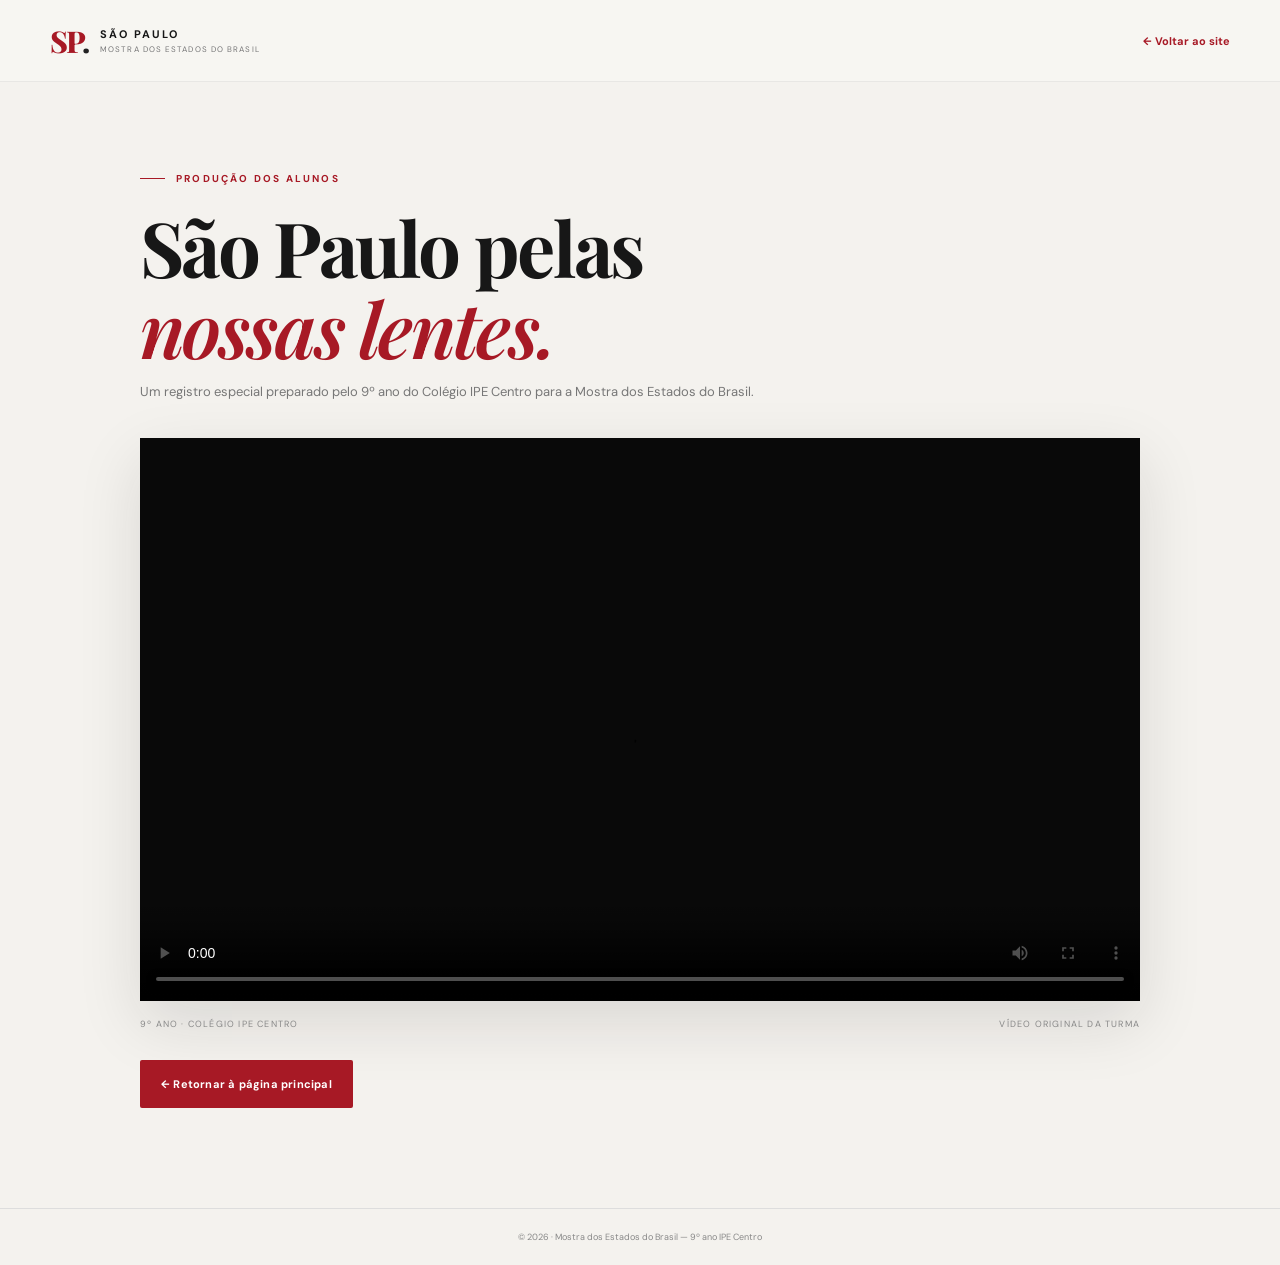
<file: mostra-sao-paulo/video/index.html>
<!doctype html>
<html lang="pt-BR">
<head>
  <meta charset="utf-8">
  <meta name="viewport" content="width=device-width, initial-scale=1">
  <meta name="theme-color" content="#a71925">
  <meta name="description" content="Assista ao vídeo produzido pelo 9º ano do Colégio IPE Centro para a Mostra dos Estados do Brasil.">
  <title>Vídeo da turma — São Paulo | 9º ano IPE Centro</title>
  <link rel="preconnect" href="https://fonts.googleapis.com">
  <link rel="preconnect" href="https://fonts.gstatic.com" crossorigin>
  <link href="https://fonts.googleapis.com/css2?family=DM+Sans:wght@400;500;600;700&family=Playfair+Display:wght@600;700;800&display=swap" rel="stylesheet">
  <link rel="stylesheet" href="../assets/css/styles.css">
</head>
<body class="video-page">
  <header class="site-header video-header">
    <a class="brand" href="../"><span class="brand-mark">SP<span>.</span></span><span class="brand-copy"><strong>SÃO PAULO</strong><small>MOSTRA DOS ESTADOS DO BRASIL</small></span></a>
    <a class="back-link" href="../">← Voltar ao site</a>
  </header>
  <main class="video-main">
    <div class="page-width video-wrap">
      <p class="eyebrow"><span></span> PRODUÇÃO DOS ALUNOS</p>
      <h1>São Paulo pelas<br><em>nossas lentes.</em></h1>
      <p class="video-description">Um registro especial preparado pelo 9º ano do Colégio IPE Centro para a Mostra dos Estados do Brasil.</p>
      <div class="video-frame">
        <video controls playsinline preload="metadata" poster="https://images.unsplash.com/photo-1485846234645-a62644f84728?auto=format&fit=crop&w=1600&q=85">
          <source src="../assets/video-da-turma.mp4" type="video/mp4">
          Seu navegador não conseguiu carregar o vídeo. Você pode tentar abri-lo em outro navegador.
        </video>
      </div>
      <div class="video-meta"><span>9º ANO · COLÉGIO IPE CENTRO</span><span>VÍDEO ORIGINAL DA TURMA</span></div>
      <a class="button button-red" href="../">← Retornar à página principal</a>
    </div>
  </main>
  <footer class="video-footer">© 2026 · Mostra dos Estados do Brasil — 9º ano IPE Centro</footer>
</body>
</html>
</file>
<file: mostra-sao-paulo/assets/css/styles.css>
@import url('https://fonts.googleapis.com/css2?family=DM+Sans:wght@400;500;600;700&family=Playfair+Display:wght@600;700;800&display=swap');
:root{--red:#a71925;--red-dark:#76131c;--ink:#171717;--muted:#696969;--paper:#f7f6f3;--line:#dedbd5;--serif:'Playfair Display',Georgia,serif;--sans:'DM Sans',Arial,sans-serif;--max:1180px}
*{box-sizing:border-box}html{scroll-behavior:smooth;scroll-padding-top:84px}body{margin:0;background:var(--paper);color:var(--ink);font-family:var(--sans);-webkit-font-smoothing:antialiased}img{display:block;max-width:100%}a{color:inherit;text-decoration:none}.page-width{width:min(var(--max),calc(100% - 48px));margin-inline:auto}.section-pad{padding:112px 0}.site-header{height:82px;padding:0 max(24px,calc((100vw - var(--max))/2));display:flex;align-items:center;justify-content:space-between;position:sticky;top:0;z-index:20;background:rgba(247,246,243,.94);backdrop-filter:blur(16px);border-bottom:1px solid rgba(0,0,0,.06)}.brand{display:flex;align-items:center;gap:12px}.brand-mark{font:800 30px var(--serif);letter-spacing:-2px;color:var(--red)}.brand-mark span{color:#222}.brand-copy{display:flex;flex-direction:column;gap:3px}.brand-copy strong{font-size:11px;letter-spacing:2px}.brand-copy small{font-size:8px;letter-spacing:1.1px;color:#777}.main-nav{display:flex;align-items:center;gap:30px;font-size:12px;font-weight:600}.main-nav>a:not(.nav-cta){color:#4f4d4a;transition:color .2s}.main-nav>a:hover{color:var(--red)}.nav-cta{background:var(--red);color:#fff;padding:13px 18px;border-radius:3px}.nav-cta span{margin-left:10px}.menu-toggle{display:none}.hero{height:min(760px,calc(100svh - 82px));min-height:630px;position:relative;color:white;display:flex;align-items:center;overflow:hidden;background:#242323}.hero-image,.hero-shade{position:absolute;inset:0}.hero-image{background-image:url('https://images.unsplash.com/photo-1543059080-f9b1272213d5?auto=format&fit=crop&w=2200&q=90');background-size:cover;background-position:center 47%;transform:scale(1.02)}.hero-shade{background:linear-gradient(90deg,rgba(13,13,13,.83) 0%,rgba(13,13,13,.54) 48%,rgba(13,13,13,.12) 100%),linear-gradient(0deg,rgba(0,0,0,.28),transparent 45%)}.hero-content{position:relative;padding-top:22px}.eyebrow{font-size:10px;letter-spacing:2.2px;font-weight:700;color:var(--red);display:flex;align-items:center;gap:11px}.eyebrow>span{width:25px;height:1px;background:currentColor;display:inline-block}.eyebrow.light{color:#f0c7c8}.hero h1,.section-heading h2,.landscape-grid h2,.history-intro h2,.culture-head h2,.tourism-heading h2,.research-heading h2,.film-copy h2,.project-inner h2,.video-wrap h1{font:700 clamp(48px,6.6vw,86px)/1.06 var(--serif);letter-spacing:-2.7px;margin:28px 0 22px}.hero h1 em,.section-heading h2 em,.landscape-grid h2 em,.history-intro h2 em,.culture-head h2 em,.tourism-heading h2 em,.research-heading h2 em,.film-copy h2 em,.project-inner h2 em,.video-wrap h1 em{font-weight:600;color:#d8a2a3}.hero-lead{font-size:15px;line-height:1.8;color:#e0dddd;max-width:440px}.hero-byline{font-size:11px;color:#d1cdcb;margin:26px 0 30px}.button{display:inline-flex;align-items:center;gap:36px;padding:17px 21px;font-size:11px;font-weight:700;letter-spacing:.2px;border-radius:2px;transition:transform .2s,background .2s}.button:hover{transform:translateY(-3px)}.button-light{background:#fff;color:#1c1b1a}.button-light:hover{background:#f2e8e8}.button-red{background:var(--red);color:#fff}.button-red:hover{background:var(--red-dark)}.hero-index{position:absolute;bottom:36px;left:max(24px,calc((100vw - var(--max))/2));display:flex;align-items:center;gap:12px;font-size:9px;letter-spacing:1px}.hero-index i{width:60px;height:1px;background:#aaa}.hero-caption{position:absolute;bottom:36px;right:max(24px,calc((100vw - var(--max))/2));font-size:9px;letter-spacing:2px;color:#ddd}.intro-grid{display:grid;grid-template-columns:.85fr 1.15fr;gap:9%;align-items:center}.section-heading h2,.history-intro h2,.culture-head h2,.tourism-heading h2,.research-heading h2,.film-copy h2{font-size:clamp(42px,5vw,64px);letter-spacing:-1.8px;margin:22px 0}.section-heading h2 em,.history-intro h2 em,.culture-head h2 em,.tourism-heading h2 em,.film-copy h2 em{color:var(--red)}.muted{color:var(--muted);font-size:14px;line-height:1.9}.section-heading .muted{max-width:390px}.text-link{display:inline-flex;gap:26px;align-items:center;font-size:11px;font-weight:700;border-bottom:1px solid var(--red);padding:12px 0;margin-top:19px}.text-link span{color:var(--red)}.intro-photo-wrap{position:relative;padding:0 0 36px 35px}.intro-photo{width:100%;height:440px;object-fit:cover}.photo-note{position:absolute;left:0;bottom:0;background:white;padding:19px 24px;display:flex;flex-direction:column;gap:6px;box-shadow:0 8px 30px #0000000d}.photo-note strong{font:600 16px var(--serif)}.photo-note span{font-size:10px;color:#777}.photo-number{position:absolute;right:16px;top:16px;color:white;font-size:9px;letter-spacing:2px}.stat-grid{display:grid;grid-template-columns:repeat(4,1fr);margin-top:85px;border-top:1px solid var(--line);border-bottom:1px solid var(--line)}.stat{padding:28px 22px 27px 0;display:flex;flex-direction:column;border-right:1px solid var(--line);margin:0 22px 0 0}.stat:last-child{border:0;margin:0}.stat-number{font:700 32px var(--serif);color:var(--red)}.stat-label{font-size:11px;font-weight:700;margin:6px 0}.stat small{font-size:10px;line-height:1.6;color:#888}.source-note{font-size:10px;color:#999;line-height:1.7;margin-top:17px}.landscape-section{background:#1c2020;color:#fff;padding:100px 0}.landscape-grid{display:grid;grid-template-columns:1fr 1fr;gap:12%;align-items:center}.landscape-grid h2,.project-inner h2{font-size:clamp(48px,5.6vw,72px);margin:23px 0}.landscape-grid h2 em,.project-inner h2 em{color:#d8a2a3}.landscape-grid>div:first-child>p:last-child{max-width:430px;color:#c5c7c5;font-size:13px;line-height:1.9}.landscape-facts{border-top:1px solid #ffffff30}.landscape-facts>div{display:grid;grid-template-columns:50px 1fr;gap:15px;padding:19px 0;border-bottom:1px solid #ffffff30}.landscape-facts b{font:600 13px var(--serif);color:#d8a2a3}.landscape-facts span{font-size:12px;line-height:1.7;color:#c9cbca}.landscape-facts strong{display:block;color:white;font-size:13px;margin-bottom:3px}.section-topline{display:flex;justify-content:space-between;align-items:center}.section-count{font-size:9px;letter-spacing:1.4px;color:#999}.history-intro,.culture-head,.tourism-heading{display:grid;grid-template-columns:1fr .65fr;gap:10%;align-items:end;margin:18px 0 55px}.history-intro h2,.culture-head h2,.tourism-heading h2{margin-bottom:0}.history-intro .muted,.culture-head .muted,.tourism-heading .muted{margin-bottom:8px}.timeline{margin-left:15%;border-left:1px solid #d6c9c6}.timeline article{display:grid;grid-template-columns:170px 1fr;gap:20px;padding:0 0 34px 34px;position:relative}.timeline article:before{content:"";position:absolute;width:9px;height:9px;border-radius:50%;background:var(--red);left:-5px;top:6px;box-shadow:0 0 0 5px #f7e8e7}.time-year{font-size:10px;letter-spacing:1px;color:var(--red);font-weight:700;padding-top:3px}.timeline h3{font:600 19px var(--serif);margin:0 0 7px}.timeline p{font-size:12px;color:#777;line-height:1.8;margin:0;max-width:570px}.culture-section{background:#eeece7}.culture-head{margin-bottom:45px}.culture-grid{display:grid;grid-template-columns:1fr 1fr 1fr;gap:18px}.culture-card{background:#fff;min-width:0}.culture-card img{width:100%;height:220px;object-fit:cover}.culture-card-copy{padding:24px 24px 28px}.culture-card-copy>span,.destination>div>span{font-size:9px;letter-spacing:1.3px;color:var(--red);font-weight:700}.culture-card h3,.destination h3{font:600 21px var(--serif);margin:12px 0 8px}.culture-card p,.destination p{font-size:11px;line-height:1.8;color:#777;margin:0}.mercadao-section{display:grid;grid-template-columns:1fr 1fr;min-height:580px;background:var(--red-dark);color:white}.mercadao-image{background:url('https://images.unsplash.com/photo-1555992336-03a23c7b20ee?auto=format&fit=crop&w=1400&q=85') center/cover;min-height:500px}.mercadao-copy{padding:85px clamp(35px,8vw,130px);align-self:center}.mercadao-copy h2{font:700 clamp(42px,5vw,62px)/1.08 var(--serif);letter-spacing:-1.8px;margin:22px 0}.mercadao-copy h2 em{color:#e4b9b8}.mercadao-copy>p:not(.eyebrow){font-size:13px;line-height:1.9;color:#eedcdb;max-width:420px}.mercadao-tags{display:flex;flex-wrap:wrap;gap:8px;margin-top:25px}.mercadao-tags span{font-size:9px;padding:9px 11px;border:1px solid #ffffff55;border-radius:30px}.tourism-heading{margin-bottom:40px}.destination-grid{display:grid;grid-template-columns:repeat(2,1fr);gap:20px}.destination{background:white;display:grid;grid-template-columns:44% 1fr;min-height:190px}.destination img{height:100%;min-height:190px;width:100%;object-fit:cover}.destination>div{padding:24px 22px;align-self:center}.destination h3{margin:8px 0}.destination-large{grid-column:span 2;grid-template-columns:55% 1fr;min-height:300px}.destination-large img{min-height:300px}.destination-large>div{padding:34px}.destination-large h3{font-size:28px}.research-section{background:#1c2020;color:white}.light-count{color:#9b9b9b}.research-heading{display:grid;grid-template-columns:1fr .7fr;gap:10%;align-items:end;margin:18px 0 48px}.research-heading h2{margin-bottom:0}.research-heading p{font-size:13px;line-height:1.9;color:#c4c6c5;margin-bottom:8px}.research-grid{display:grid;grid-template-columns:repeat(4,1fr);gap:14px}.research-card{background:#292e2e;padding:25px 22px 24px;min-height:300px;display:flex;flex-direction:column;border-top:2px solid #b23b44}.research-icon{font:700 24px var(--serif);color:#d8a2a3;margin-bottom:25px}.research-category{font-size:8px;letter-spacing:1.4px;color:#d8a2a3;font-weight:700}.research-card h3{font:600 20px var(--serif);margin:10px 0}.research-card p{font-size:11px;line-height:1.8;color:#bfc2c0;margin:0 0 20px}.research-card a{margin-top:auto;padding-top:15px;border-top:1px solid #ffffff28;font-size:10px;font-weight:700;color:white;display:flex;justify-content:space-between}.research-card a b{color:#d8a2a3}.research-footnote{font-size:10px;color:#8f9996;margin-top:22px;line-height:1.7}.film-layout{display:grid;grid-template-columns:1.05fr .8fr;gap:11%;align-items:center}.film-art{position:relative}.film-art img{width:100%;height:450px;object-fit:cover;filter:brightness(.78)}.film-stamp{position:absolute;left:22px;top:22px;border:1px solid #fff;color:#fff;padding:11px;font-size:8px;letter-spacing:1.6px;line-height:1.7}.film-play{position:absolute;left:50%;top:50%;transform:translate(-50%,-50%);width:66px;height:66px;border-radius:50%;display:grid;place-items:center;color:#fff;border:1px solid #ffffffaa;font-size:16px;padding-left:4px}.film-copy h2{font-size:clamp(44px,5vw,65px)}.film-copy>small{display:block;color:#999;font-size:9px;margin-top:15px}.project-section{background:#a71925;color:white;text-align:center;padding:100px 24px}.project-inner{max-width:760px}.project-inner .eyebrow{justify-content:center}.project-inner h2{margin:25px 0}.project-inner>p:not(.eyebrow){max-width:620px;margin:0 auto;color:#f0d9d9;font-size:13px;line-height:1.9}.project-signature{display:flex;align-items:center;justify-content:center;gap:13px;margin-top:35px}.signature-mark{border:1px solid #ffffff88;padding:9px 10px;font:700 15px var(--serif)}.project-signature span:last-child{font-size:9px;letter-spacing:1.6px}.site-footer{background:#171919;color:white;padding:45px 0 20px}.footer-main{display:flex;align-items:center;justify-content:space-between;padding-bottom:38px}.footer-brand .brand-copy strong{color:white}.footer-brand .brand-copy small{color:#888}.footer-main>p{font-size:11px;line-height:1.8;color:#aaa}.instagram-link{font-size:12px;font-weight:700}.instagram-link span{color:#d8a2a3;margin-left:12px}.footer-bottom{border-top:1px solid #ffffff25;padding-top:18px;display:flex;justify-content:space-between;align-items:center;color:#858989;font-size:9px}.footer-bottom div{display:flex;gap:20px}.footer-bottom a:hover,.instagram-link:hover{color:#fff}
.video-page{background:#f4f2ee;min-height:100vh}.video-header{position:relative}.back-link{font-size:11px;font-weight:700;color:var(--red)}.video-main{padding:80px 0 100px}.video-wrap{max-width:1000px}.video-wrap h1{font-size:clamp(48px,6vw,76px);margin:22px 0 12px}.video-wrap h1 em{color:var(--red)}.video-description{color:#777;font-size:13px;line-height:1.8;margin:0 0 35px}.video-frame{background:#111;box-shadow:0 22px 60px #1a16151f;overflow:hidden}.video-frame video{display:block;width:100%;height:auto;max-height:75vh;aspect-ratio:16/9;object-fit:contain;background:#090909}.video-meta{display:flex;justify-content:space-between;margin:17px 0 30px;font-size:9px;letter-spacing:1.2px;color:#888}.video-footer{text-align:center;padding:22px;border-top:1px solid #ddd;color:#888;font-size:9px}
@media(max-width:900px){.main-nav{gap:17px}.main-nav a{font-size:10px}.intro-grid{gap:5%}.research-grid{grid-template-columns:repeat(2,1fr)}.research-card{min-height:260px}.mercadao-copy{padding:60px 45px}.culture-card img{height:180px}.culture-card-copy{padding:20px}.destination{grid-template-columns:40% 1fr}.destination-large{grid-template-columns:50% 1fr}}
@media(max-width:680px){.page-width{width:min(100% - 38px,var(--max))}.section-pad{padding:76px 0}.site-header{height:70px;padding:0 19px}.brand-mark{font-size:27px}.brand-copy strong{font-size:10px}.brand-copy small{font-size:7px}.menu-toggle{display:flex;width:42px;height:42px;border:0;background:transparent;flex-direction:column;align-items:center;justify-content:center;gap:6px;cursor:pointer}.menu-toggle span{height:1.5px;width:22px;background:#222;transition:transform .2s}.menu-toggle[aria-expanded=true] span:first-child{transform:translateY(3.7px) rotate(45deg)}.menu-toggle[aria-expanded=true] span:last-child{transform:translateY(-3.7px) rotate(-45deg)}.main-nav{position:absolute;left:0;right:0;top:70px;background:var(--paper);padding:14px 22px 24px;display:none;flex-direction:column;align-items:stretch;gap:0;border-bottom:1px solid var(--line);box-shadow:0 15px 20px #0000000b}.main-nav.open{display:flex}.main-nav>a:not(.nav-cta){padding:14px 0;border-bottom:1px solid var(--line);font-size:12px}.nav-cta{text-align:center;margin-top:15px}.hero{height:calc(100svh - 70px);min-height:610px;max-height:760px}.hero-image{background-position:57% center}.hero-shade{background:linear-gradient(90deg,rgba(12,12,12,.8),rgba(12,12,12,.32)),linear-gradient(0deg,rgba(0,0,0,.32),transparent)}.hero-content{padding-top:0}.hero h1{font-size:clamp(48px,13vw,70px);letter-spacing:-1.9px;margin:24px 0 18px}.hero-lead{font-size:13px;max-width:350px}.hero-byline{font-size:10px;max-width:300px;line-height:1.7}.hero-index{bottom:22px;left:20px}.hero-caption{bottom:22px;right:20px;font-size:8px}.intro-grid{grid-template-columns:1fr;gap:35px}.section-heading h2,.history-intro h2,.culture-head h2,.tourism-heading h2,.research-heading h2,.film-copy h2{font-size:48px}.intro-photo-wrap{padding-left:18px}.intro-photo{height:320px}.stat-grid{grid-template-columns:1fr 1fr;margin-top:55px}.stat{padding:20px 10px 20px 0;margin-right:10px}.stat:nth-child(2){border-right:0;margin-right:0}.stat:nth-child(3),.stat:nth-child(4){border-top:1px solid var(--line)}.stat-number{font-size:28px}.stat-label{font-size:10px}.stat small{font-size:9px}.landscape-section{padding:75px 0}.landscape-grid{grid-template-columns:1fr;gap:35px}.landscape-grid h2,.project-inner h2{font-size:54px}.section-topline{align-items:flex-start;gap:10px}.section-count{font-size:8px;white-space:nowrap}.history-intro,.culture-head,.tourism-heading,.research-heading{grid-template-columns:1fr;gap:12px;margin-bottom:35px}.history-intro .muted,.culture-head .muted,.tourism-heading .muted{max-width:440px}.timeline{margin-left:5px}.timeline article{grid-template-columns:1fr;gap:8px;padding-left:25px;padding-bottom:27px}.timeline h3{font-size:18px}.timeline p{font-size:11px}.culture-grid{grid-template-columns:1fr;gap:14px}.culture-card{display:grid;grid-template-columns:38% 1fr}.culture-card img{height:100%;min-height:220px}.culture-card-copy{padding:18px 15px}.culture-card h3{font-size:18px}.culture-card p{font-size:10px}.mercadao-section{grid-template-columns:1fr}.mercadao-image{min-height:270px}.mercadao-copy{padding:55px 25px 65px}.mercadao-copy h2{font-size:50px}.destination-grid{grid-template-columns:1fr;gap:13px}.destination,.destination-large{grid-column:auto;grid-template-columns:40% 1fr;min-height:180px}.destination img,.destination-large img{min-height:180px}.destination>div,.destination-large>div{padding:16px}.destination h3,.destination-large h3{font-size:19px}.destination p{font-size:10px}.destination>div>span{font-size:8px}.research-grid{grid-template-columns:1fr;gap:12px}.research-card{min-height:0;padding:22px}.research-icon{margin-bottom:14px}.research-card p{margin-bottom:18px}.film-layout{grid-template-columns:1fr;gap:35px}.film-art img{height:300px}.film-copy h2{font-size:54px}.project-section{padding:75px 0}.project-inner h2{font-size:47px}.project-inner>p:not(.eyebrow){font-size:11px}.footer-main{align-items:flex-start;flex-direction:column;gap:20px}.footer-main>p{margin:0}.footer-bottom{flex-wrap:wrap;gap:16px}.footer-bottom div{order:3;width:100%;flex-wrap:wrap}.footer-bottom .back-top{margin-left:auto}.video-header{height:70px}.video-main{padding:55px 0 75px}.video-wrap h1{font-size:52px}.video-description{font-size:12px}.video-frame video{aspect-ratio:16/9;max-height:none}.video-meta{font-size:7px;letter-spacing:.7px}.back-link{font-size:10px}}
@media(prefers-reduced-motion:reduce){html{scroll-behavior:auto}*,*::before,*::after{transition:none!important;animation:none!important}}
</file>
